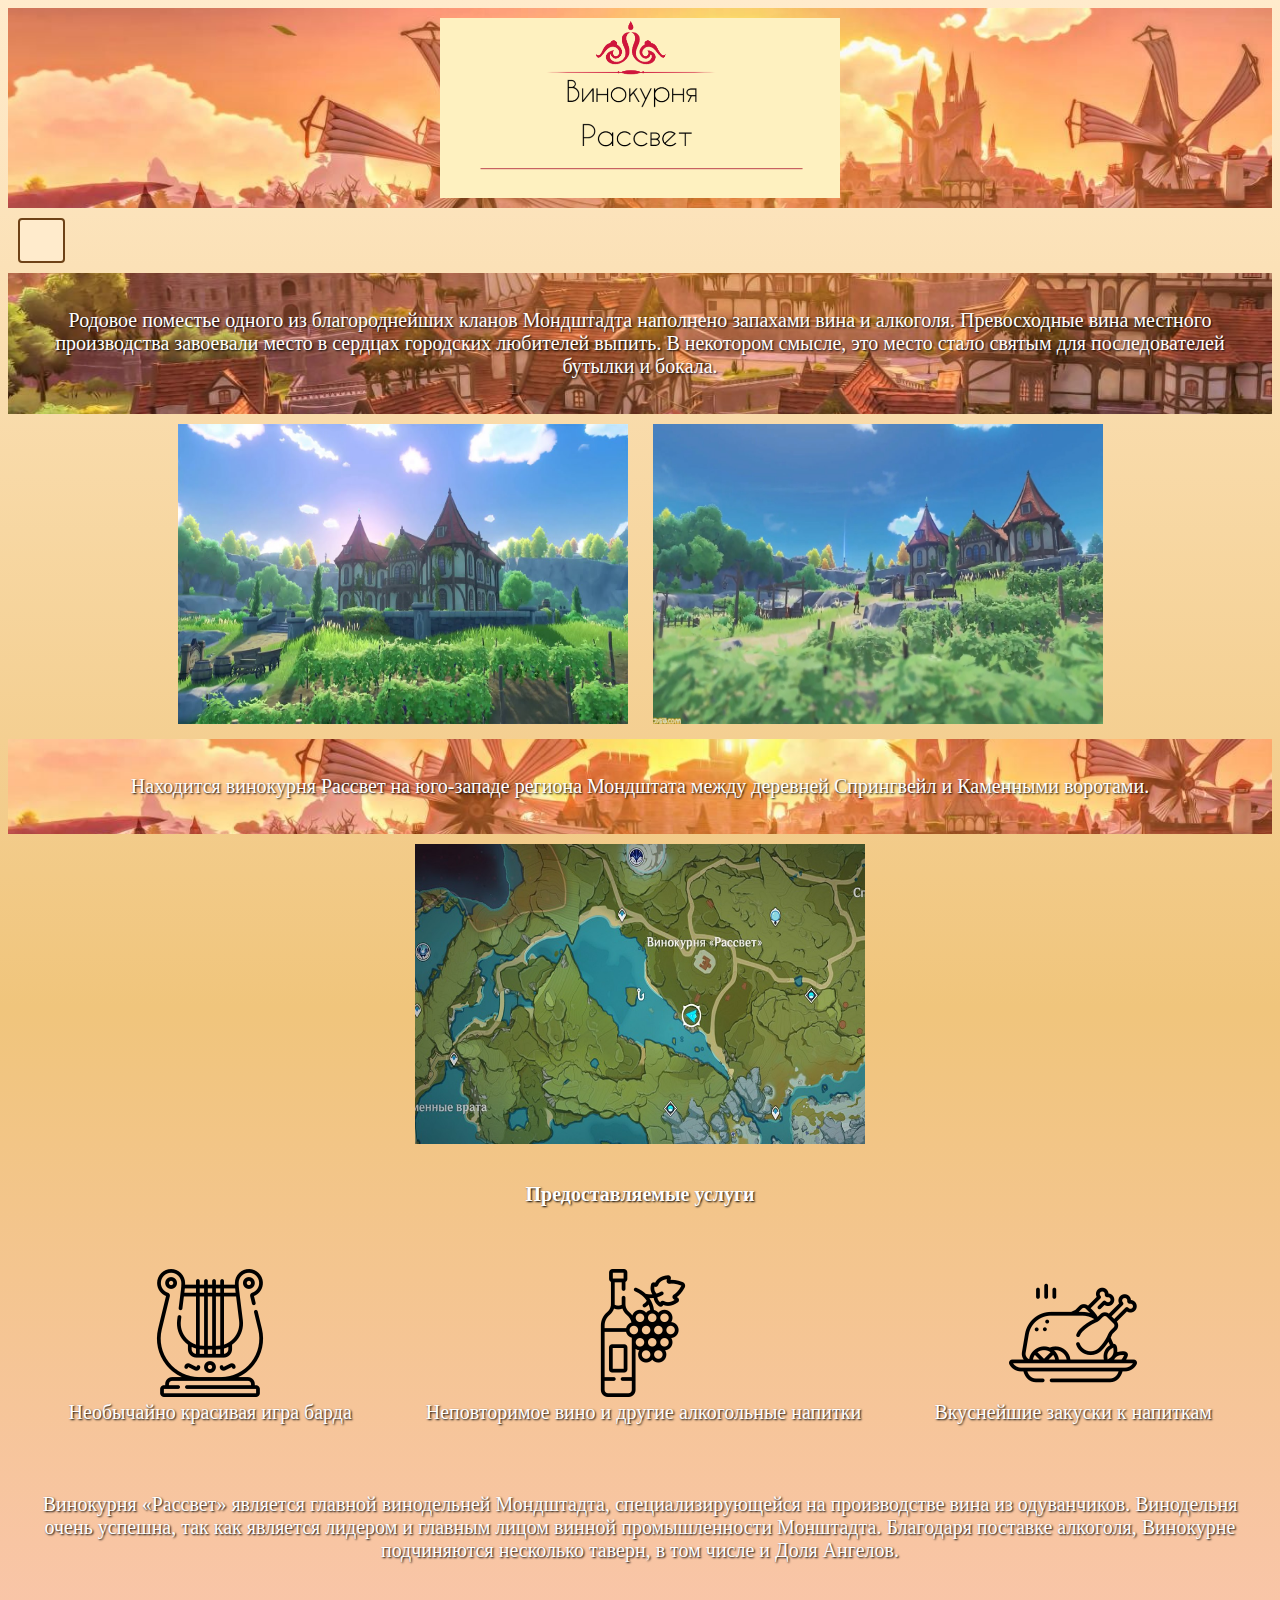
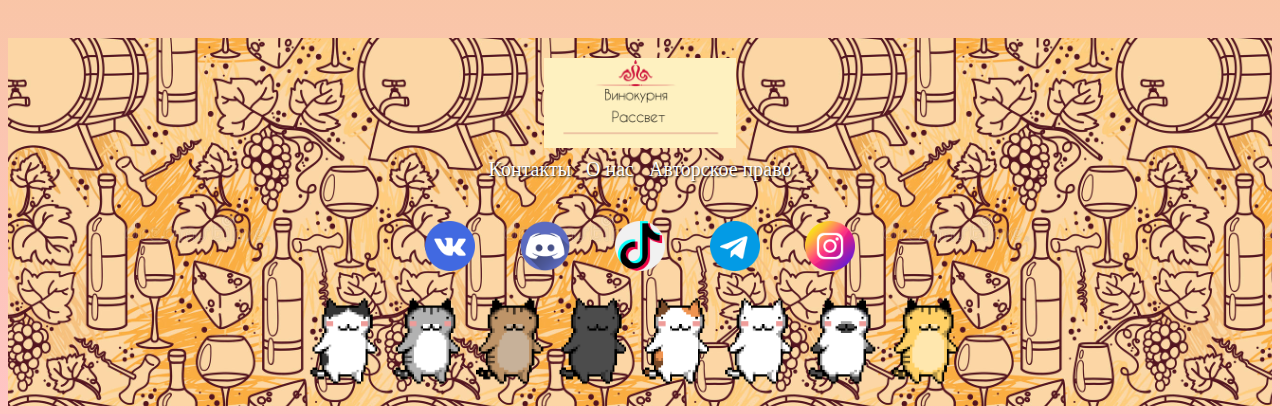
<file: День 4-5/index.html>
<html>

<head>
<title>Day 4-5</title>  
<link rel="stylesheet" type="text/css" href="style/style.css">
<head>

<body>

<header>
<div class="head">
<img src ="picture/logo.png">
</div>
</header>

<details>
<summary></summary>
<nav class="menu">
<a href="">Главная</a>
<a href="html/str1.html">О нас</a>
<a href="html/str2.html">Контакты</a>
<a href="html/str3.html">История предприятия</a>
<a href="html/str4.html">Фото и видео</a>
</nav>
</details>

<div class="content">
<p>Родовое поместье одного из благороднейших кланов Мондштадта наполнено запахами вина и алкоголя. 
Превосходные вина местного производства завоевали место в сердцах городских любителей выпить. 
В некотором смысле, это место стало святым для последователей бутылки и бокала.</p>
</div>

<div class="cont">
<img src="picture/img1.jpg">
<img src="picture/img3.jpg">
</div>

<div class="content">
<p>Находится винокурня Рассвет на юго-западе региона Мондштата между деревней Спрингвейл и Каменными воротами.</p>
</div>

<div class="cont">
<img src="picture/img2.jpg">
</div>

<div class="content">
<h1>Предоставляемые услуги</h1>
</div>

<table width="100%">
<tr>
<td><img src="picture/1.png"></td>
<td><img src="picture/2.png"></td>
<td><img src="picture/3.png"></td>
<tr>
<td><p>Необычайно красивая игра барда</p></td>
<td><p>Неповторимое вино и другие алкогольные напитки</p></td>
<td><p>Вкуснейшие закуски к напиткам</p></td>
</tr>
</table>

<div class="content">
<p>Винокурня «Рассвет» является главной винодельней Мондштадта, специализирующейся на производстве вина из одуванчиков.
Винодельня очень успешна, так как является лидером и главным лицом винной промышленности Монштадта.
Благодаря поставке алкоголя, 
Винокурне подчиняются несколько таверн, в том числе и Доля Ангелов.</p>
</div>

<footer>
<div class="logo">
<img src ="picture/logo.png">
</div>

<div class="foote">
<a href="html/str2.html"><span>Контакты &nbsp;</span></a>
<a href="html/str1.html"><span>О нас &nbsp;</span></a>
<a href=""><span>Авторское право</span></a>
</div>

<div class="foote">
<img src ="picture/vk.png">
<img src ="picture/dis.png">
<img src ="picture/tiktok.png">
<img src ="picture/telega.png">
<img src ="picture/insta.png">
</div>

<div class="foot">
<img src="picture/footer.gif">
</div>
</footer>

</body>

</html>
</file>
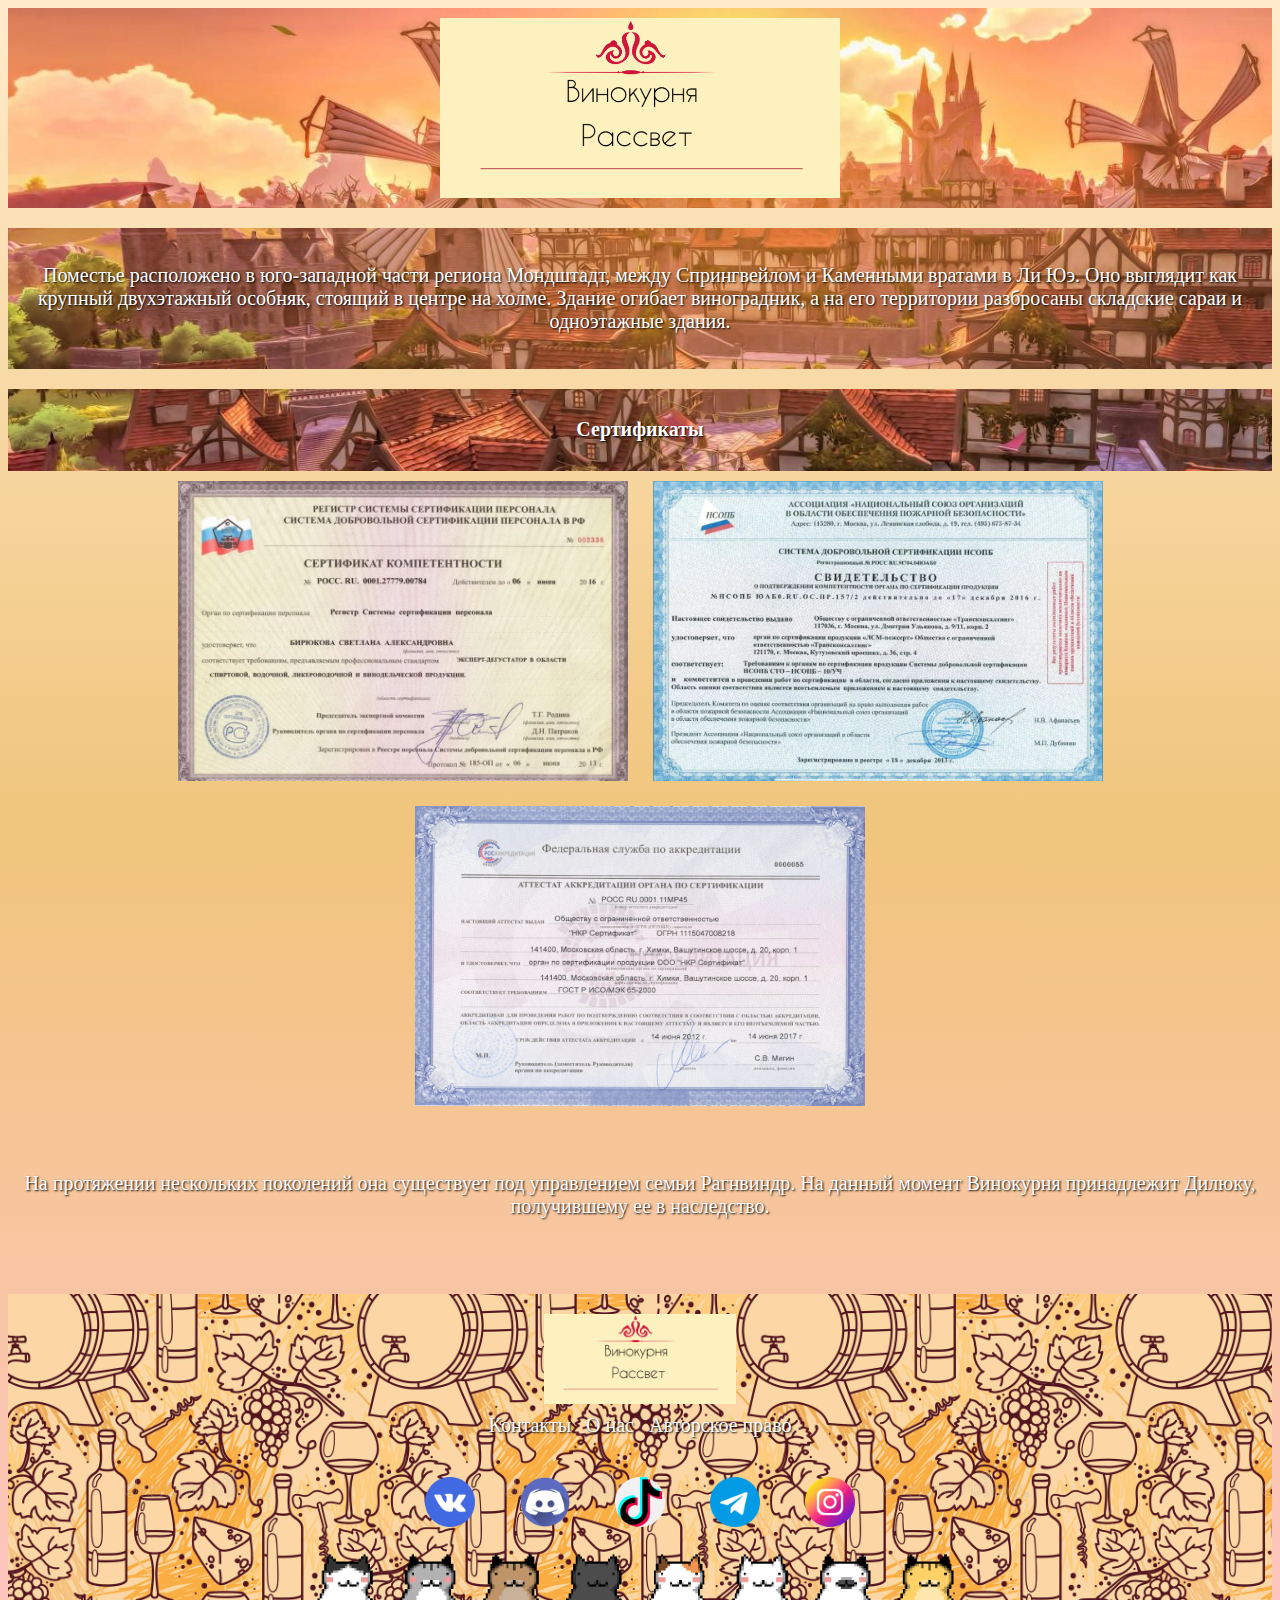
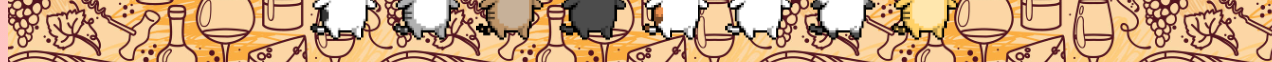
<file: День 4-5/html/str1.html>
<html>

<head>
<title>Day 4-5</title>
<link rel="stylesheet" type="text/css" href="../style/style.css">
</head>

<body>

<header>
<div class="head">
<a href="../index.html"><img src ="../picture/logo.png"></a>
</div>
</header>

<p></p>
<div class="content">
<p>Поместье расположено в юго-западной части региона Мондштадт, между Спрингвейлом и Каменными вратами в Ли Юэ.
 Оно выглядит как крупный двухэтажный особняк, стоящий в центре на холме. 
Здание огибает виноградник, а на его территории разбросаны складские сараи и одноэтажные здания.</p>
</div>

<p></p>
<div class="content">
<h1>Сертификаты</h1>
</div>

<div class="cont">
<img src="../picture/sert.png">
<img src="../picture/sert1.png">
<img src="../picture/sert2.png">
</div>

<p></p>
<div class="content">
<p>На протяжении нескольких поколений она существует под управлением семьи Рагнвиндр. 
На данный момент Винокурня принадлежит Дилюку, получившему ее в наследство.</p>
</div>

<footer>
<div class="logo">
<img src ="../picture/logo.png">
</div>
    
<div class="foote">
<a href="../html/str2.html"><span>Контакты &nbsp;</span></a>
<a href="../html/str1.html"><span>О нас &nbsp;</span></a>
<a href=""><span>Авторское право</span></a>
</div>
    
<div class="foote">
<img src ="../picture/vk.png">
<img src ="../picture/dis.png">
<img src ="../picture/tiktok.png">
<img src ="../picture/telega.png">
<img src ="../picture/insta.png">
</div>
    
<div class="foot">
<img src="../picture/footer.gif">
</div>
</footer>

</body>

</html>
</file>
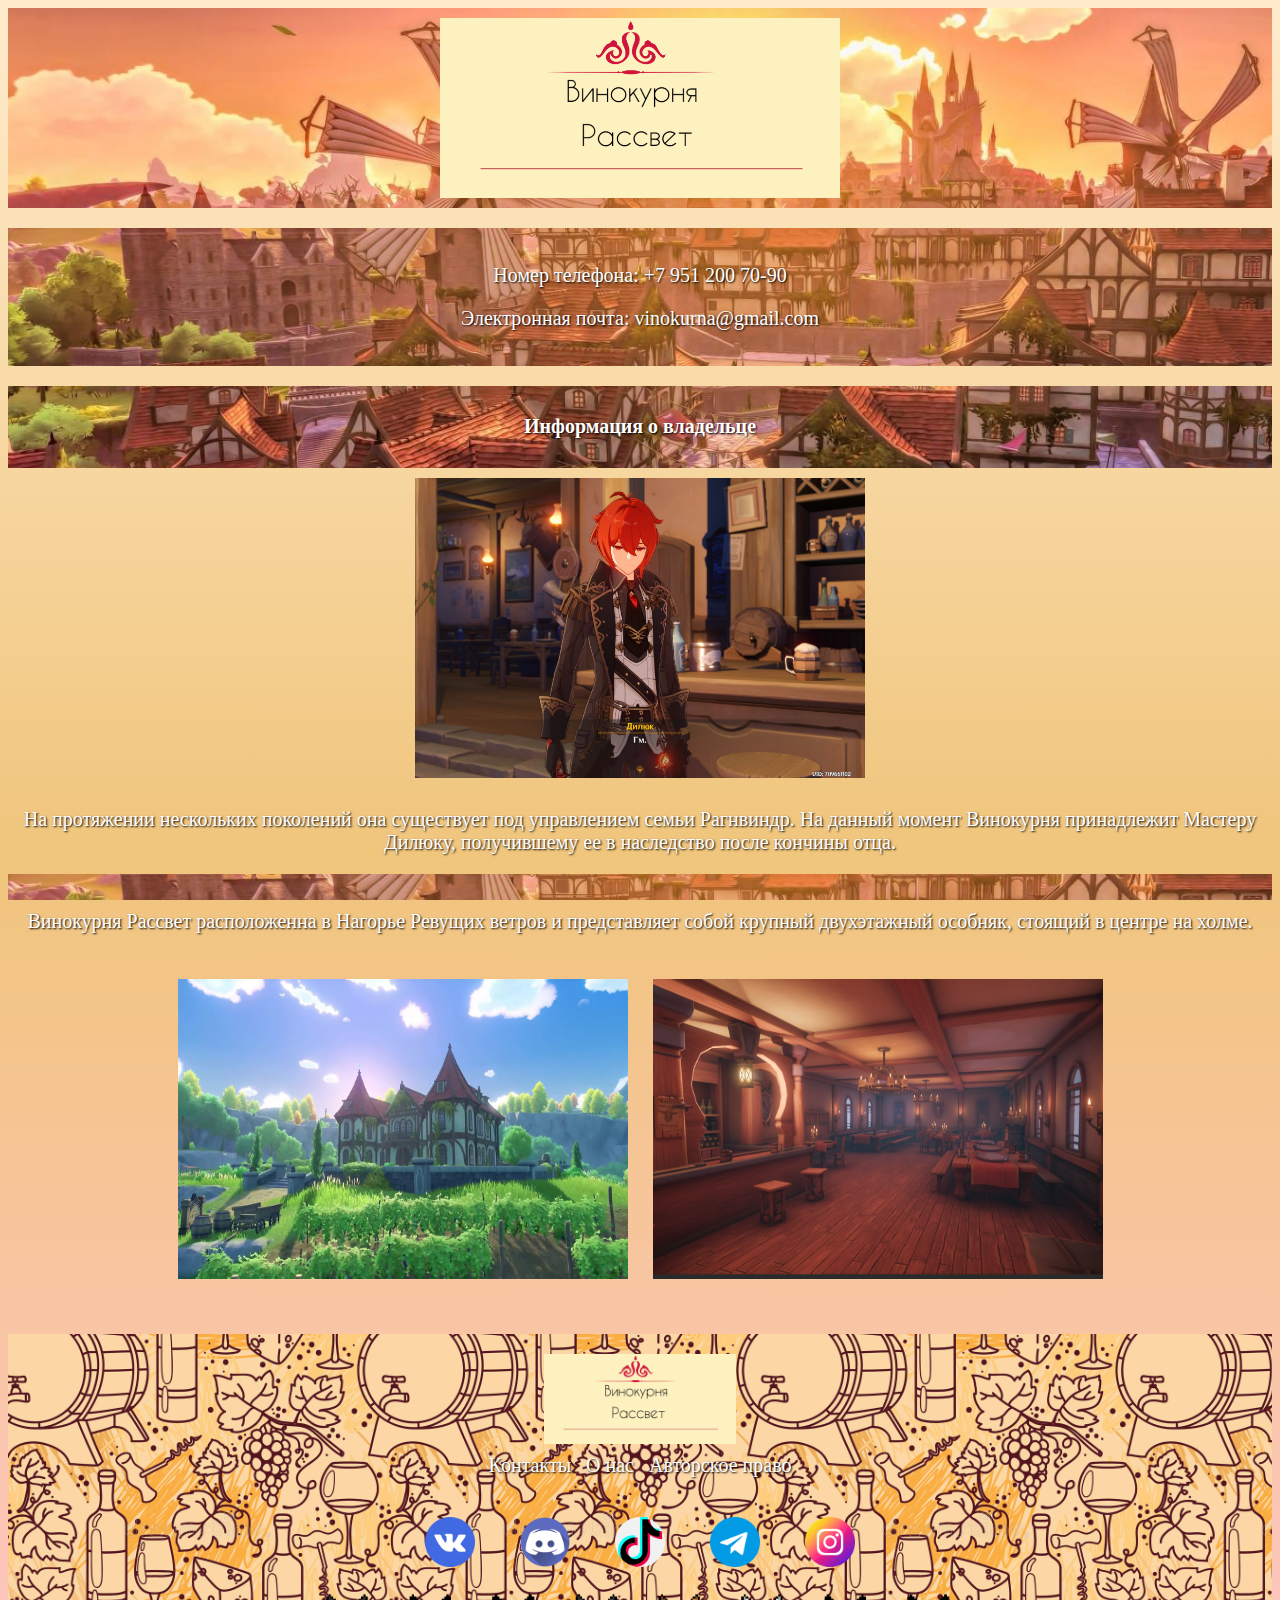
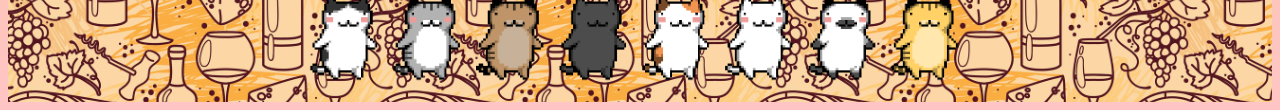
<file: День 4-5/html/str2.html>
<html>

<head>
<title>Day 4-5</title>
<link rel="stylesheet" type="text/css" href="../style/style.css">
</head>

<body>

<header>
<div class="head">
<a href="../index.html"><img src ="../picture/logo.png"></a>
</div>
</header>

<p></p>
<div class="content">
<p>Номер телефона: +7 951 200 70-90</p>
<p>Электронная почта: vinokurna@gmail.com</p>
</div>

<p></p>
<div class="content">
<h1>Информация о владельце</h1>
</div>

<div class="cont">
<img src="../picture/boss.jpg">
<p>На протяжении нескольких поколений она существует под управлением семьи Рагнвиндр. 
На данный момент Винокурня принадлежит Мастеру Дилюку, получившему ее в наследство после кончины отца.</p>
</div>

<p></p>
<div class="content">
<p>Винокурня Рассвет расположенна в Нагорье Ревущих ветров и представляет собой 
 крупный двухэтажный особняк, стоящий в центре на холме.</p>
</div>

<div class="cont">
<img src="../picture/img1.jpg">
<img src="../picture/im.png">
</div>

<footer>
<div class="logo">
<img src ="../picture/logo.png">
</div>
    
<div class="foote">
<a href="../html/str2.html"><span>Контакты &nbsp;</span></a>
<a href="../html/str1.html"><span>О нас &nbsp;</span></a>
<a href=""><span>Авторское право</span></a>
</div>
    
<div class="foote">
<img src ="../picture/vk.png">
<img src ="../picture/dis.png">
<img src ="../picture/tiktok.png">
<img src ="../picture/telega.png">
<img src ="../picture/insta.png">
</div>
    
<div class="foot">
<img src="../picture/footer.gif">
</div>
</footer>

</body>

</html>
</file>
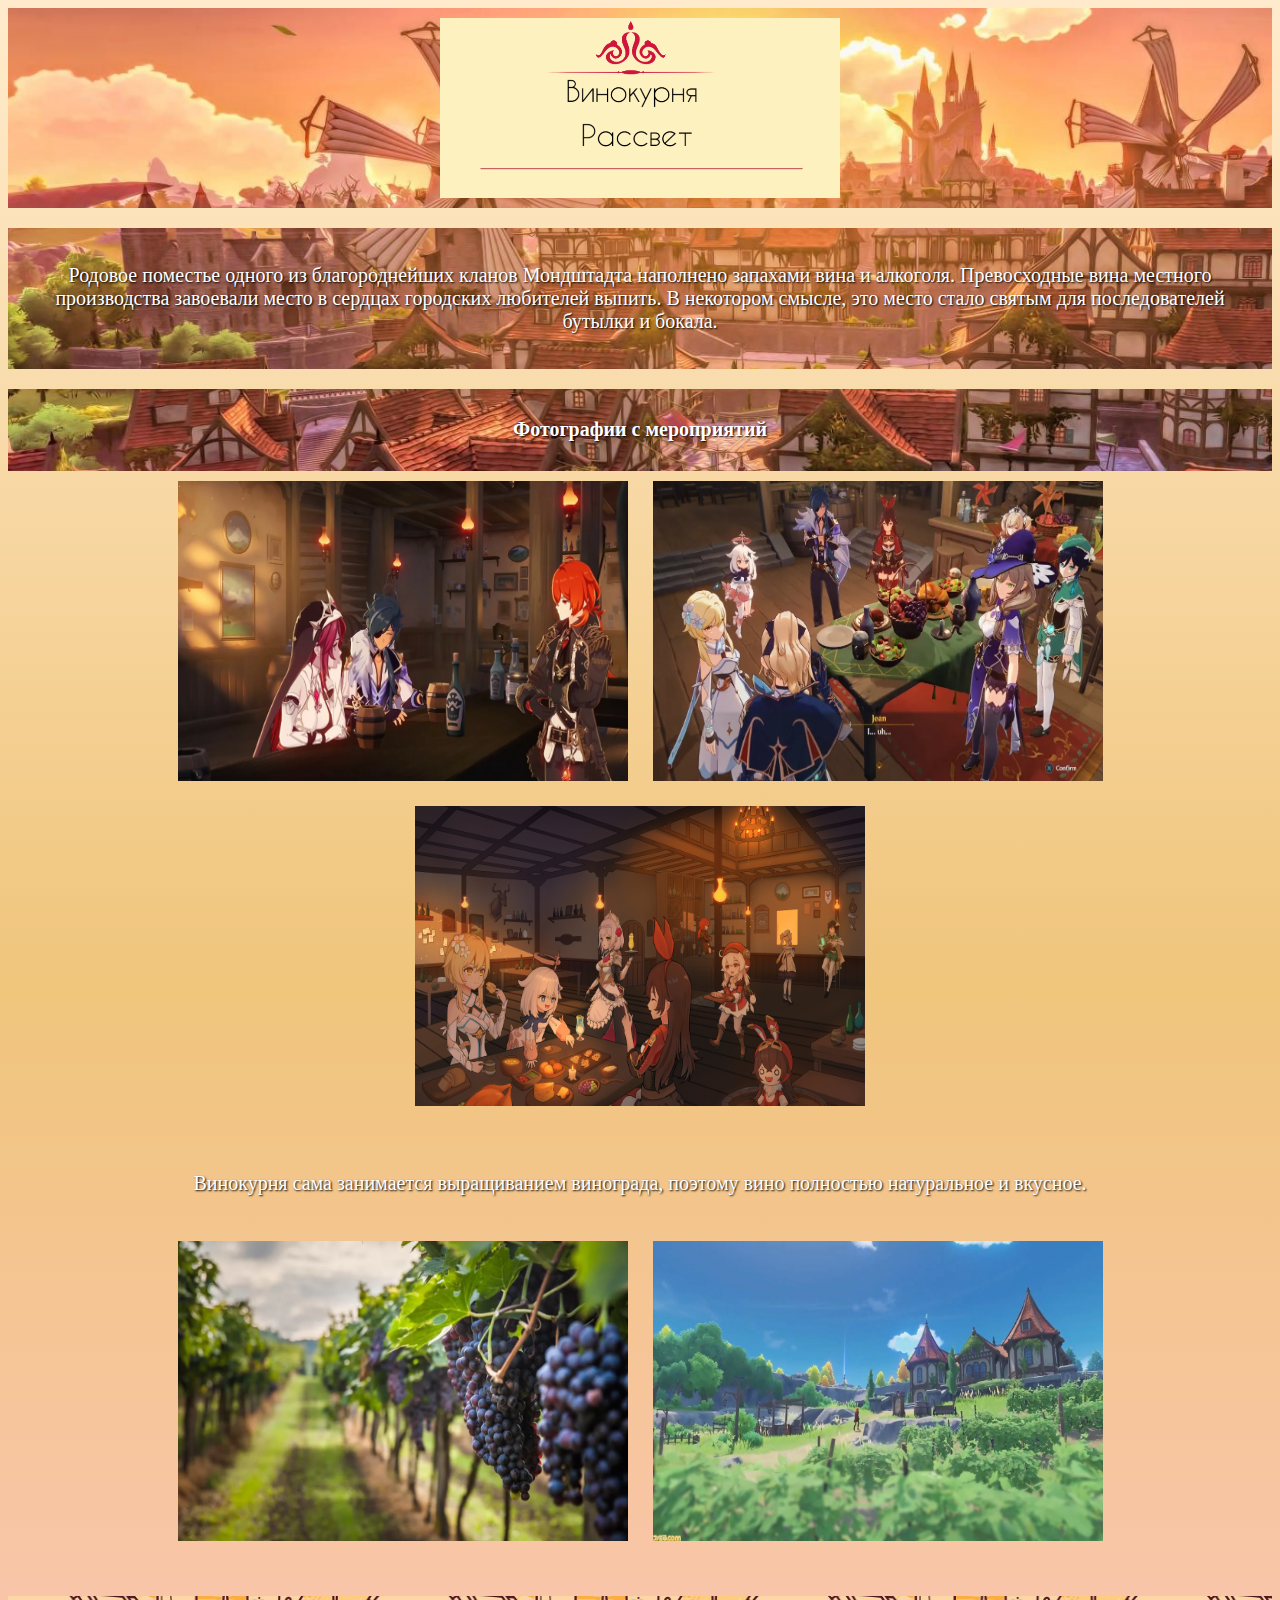
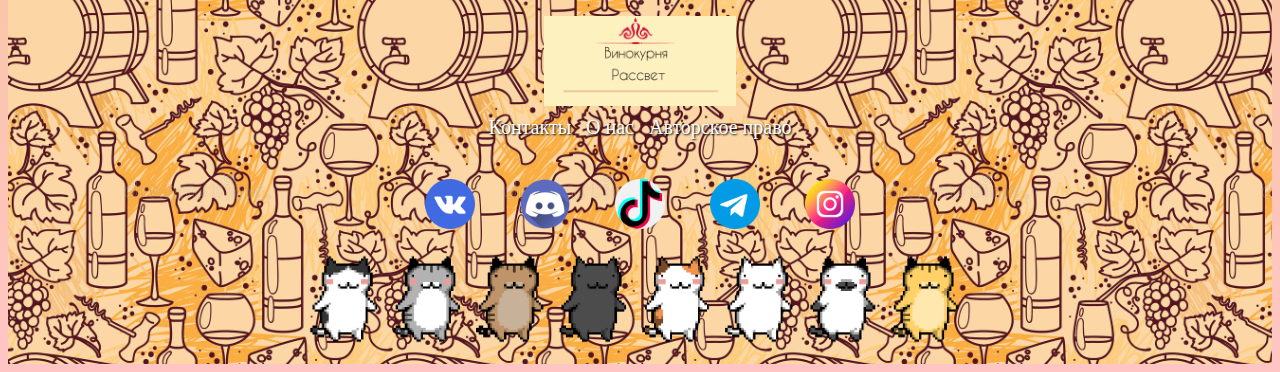
<file: День 4-5/html/str3.html>
<html>

<head>
<title>Day 4-5</title>
<link rel="stylesheet" type="text/css" href="../style/style.css">
</head>

<body>

<header>
<div class="head">
<a href="../index.html"><img src ="../picture/logo.png"></a>
</div>
</header>

<p></p>
<div class="content">
<p>Родовое поместье одного из благороднейших кланов Мондштадта наполнено запахами вина и алкоголя. 
Превосходные вина местного производства завоевали место в сердцах городских любителей выпить. 
В некотором смысле, это место стало святым для последователей бутылки и бокала.</p>
</div>

<p></p>
<div class="content">
<h1>Фотографии с мероприятий</h1>
</div>

<div class="cont">
<img src="../picture/foto1.png">
<img src="../picture/foto2.png">
<img src="../picture/foto3.jpg">
</div>

<p></p>
<div class="content">
<p>Винокурня сама занимается выращиванием винограда, поэтому вино полностью натуральное и вкусное.</p>
</div>

<div class="cont">
<img src="../picture/foto5.png">
<img src="../picture/img3.jpg">
</div>

<footer>
<div class="logo">
<img src ="../picture/logo.png">
</div>
    
<div class="foote">
<a href="../html/str2.html"><span>Контакты &nbsp;</span></a>
<a href="../html/str1.html"><span>О нас &nbsp;</span></a>
<a href=""><span>Авторское право</span></a>
</div>
    
<div class="foote">
<img src ="../picture/vk.png">
<img src ="../picture/dis.png">
<img src ="../picture/tiktok.png">
<img src ="../picture/telega.png">
<img src ="../picture/insta.png">
</div>
    
<div class="foot">
<img src="../picture/footer.gif">
</div>
</footer>

</body>

</html>
</file>
<file: День 4-5/style/style.css>
*
{
font-family: Comic Sans Ms; 
color: rgb(255, 255, 255); 
text-shadow: 1px 1px 2px rgb(0, 0, 0);
font-size: 20;
}

header
{
text-align: center;
background: url(../picture/fons.jpg);
background-size: 100%;
padding: 10;
}

.head img
{
width: 400;
height: 180; 
}

body
{
background: linear-gradient(to bottom, #ffebcc, #f0c57c,#ff95958b);
}


footer 
{ 
text-align: center;
background: url(../picture/foot.jpg);
background-size: 30%;
margin-top: 40;
padding: 20;
}

footer img
{
text-align: center;
height: 90;
}   

.foote img
{
text-align: center;
padding: 20;
height: 50;
width: 50;
margin-top: 10;
} 

.foote
{
margin-top: 10;
}

.foote a
{
text-decoration: none;
}

.contacts
{
text-align: center;
}

.contacts img
{
width: 50;
height: 50;
}

.content
{ 
text-align: center; 
padding: 16px 15px;
background: url(../picture/fons.jpg); 
background-attachment: fixed;
background-size: 100%;
}

.cont
{
text-align: center;
}

.cont img
{
width: 450;
height: 300;  
padding: 10;
transition: 1s;
}

.cont img:hover
{
transform: scale(1.1);
}

table
{
padding: 30;
text-align: center;
}


details 
{
margin: 10px;
}

summary {
text-align: center;
padding: 12px 10px;
width: 23px;
height: 17px;
background-color: #ffebcc;
border: 2px solid #6e4217;
border-radius: 4px;
color: #6e4217;
transition: transform 200ms ease-in-out 0s; /*анимация*/
}

summary:hover 
{
transform: scale(1.1); /*анимация*/
}

summary::marker 
{
font-size: 0; /*убираем маркер*/
}

details[open] .menu
{
animation-name: menuAnim; /*открываем меню*/
}

.menu 
{
box-shadow: 0 4px 12px 0 rgba(81, 48, 6, 0.577); /*тень меню*/
display: flex; /*текст в столбик*/
flex-direction: column; /*текст в столбик*/
justify-content: space-between; /*удаление лишних пробелов*/
}

.menu a {
padding: 12px 24px;
margin: 0 16px;
color: #6e4217;
border-bottom: 2px solid rgb(220, 11, 11);
text-decoration: none;
text-align: center;
}

.menu a:nth-last-of-type(1) 
{
border-bottom: none; /*убираем последнее подчеркивание*/
}

.menu a:hover 
{
filter: brightness(200%); /*смена цвета при наведении*/
}
</file>
